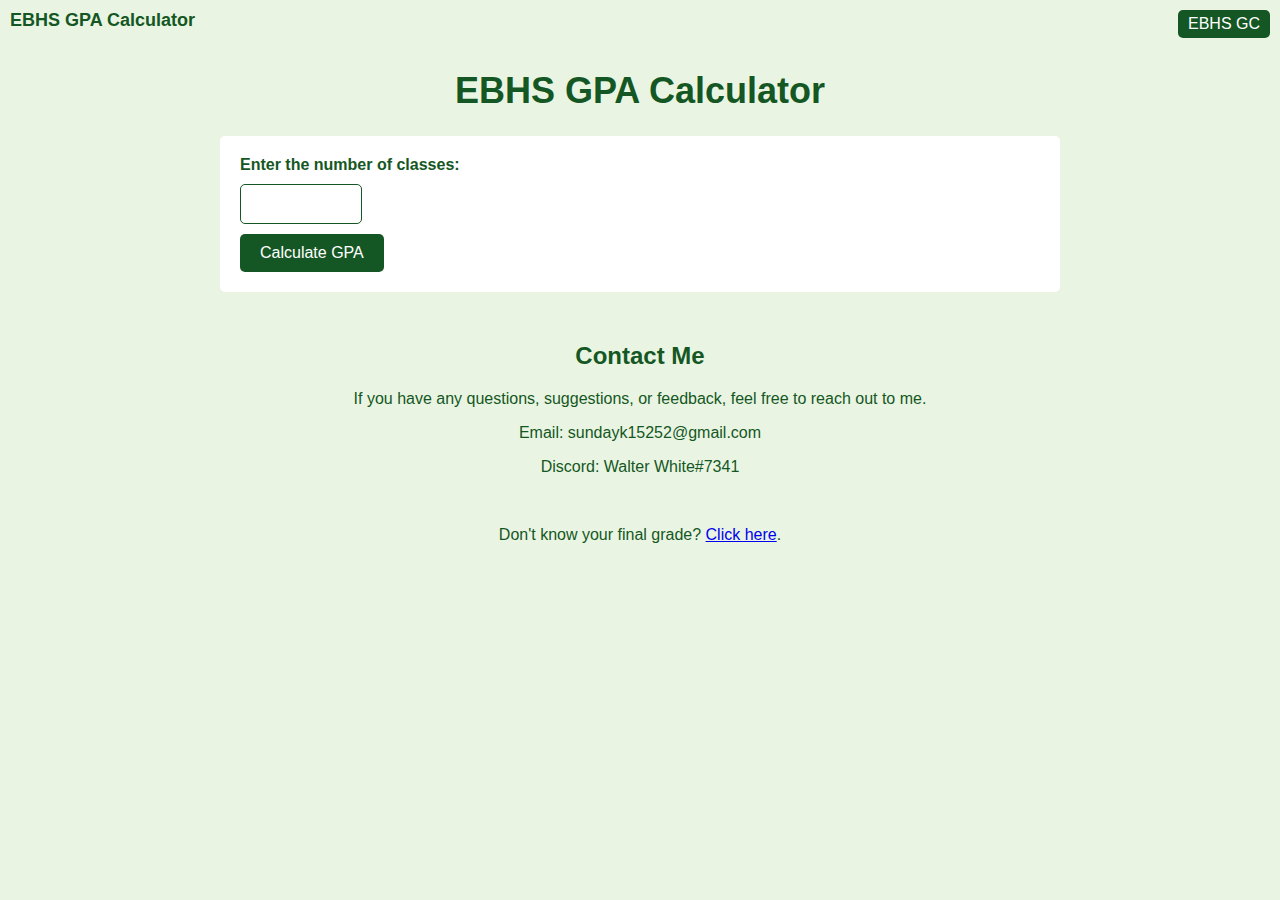
<file: gpa-calc/index.html>
<!DOCTYPE html>
<html>
<head>
    <title>Grade Calculator</title>
    <link rel="stylesheet" type="text/css" href="style.css">
    <style>
        /* CSS styles */
        body {
            background-color: #e9f5e2;
            color: #155724;
            font-family: Arial, sans-serif;
            padding: 20px;
            margin: 0;
            position: relative;
        }

        .class-row {
            display: flex;
            justify-content: flex-start;
        }

        #final-grade-link {
            text-align: center;
            margin-top: 50px;
        }
    </style>
</head>
<body>
    <div id="site-branding">EBHS GPA Calculator</div>
    <div id="logo">EBHS GC</div>
    
    <h1>EBHS GPA Calculator</h1>
    <div style="margin-bottom: 20px;"></div>
    <form onsubmit="event.preventDefault(); calculateGPA();">
        <label for="num-classes">Enter the number of classes:</label>
        <input type="number" id="num-classes" name="num-classes" required>
        
        <div id="class-details"></div>

  
        
        <button type="submit">Calculate GPA</button>
    </form>
    
    <div id="result">
        <h2 id="weighted-gpa"></h2>
        <h2 id="unweighted-gpa"></h2>
    </div>

    <div style="text-align: center; margin-top: 50px;">
        <h2>Contact Me</h2>
        <p>If you have any questions, suggestions, or feedback, feel free to reach out to me.</p>
        <p>Email: sundayk15252@gmail.com</p>
        <p>Discord: Walter White#7341</p>
    </div>
    
    <div id="final-grade-link">
        <p>Don't know your final grade? <a href="final-grade.html" class="final-grade-link">Click here</a>.</p>
    </div>
    
    <script src="script.js"></script>
</body>
</html>
</file>
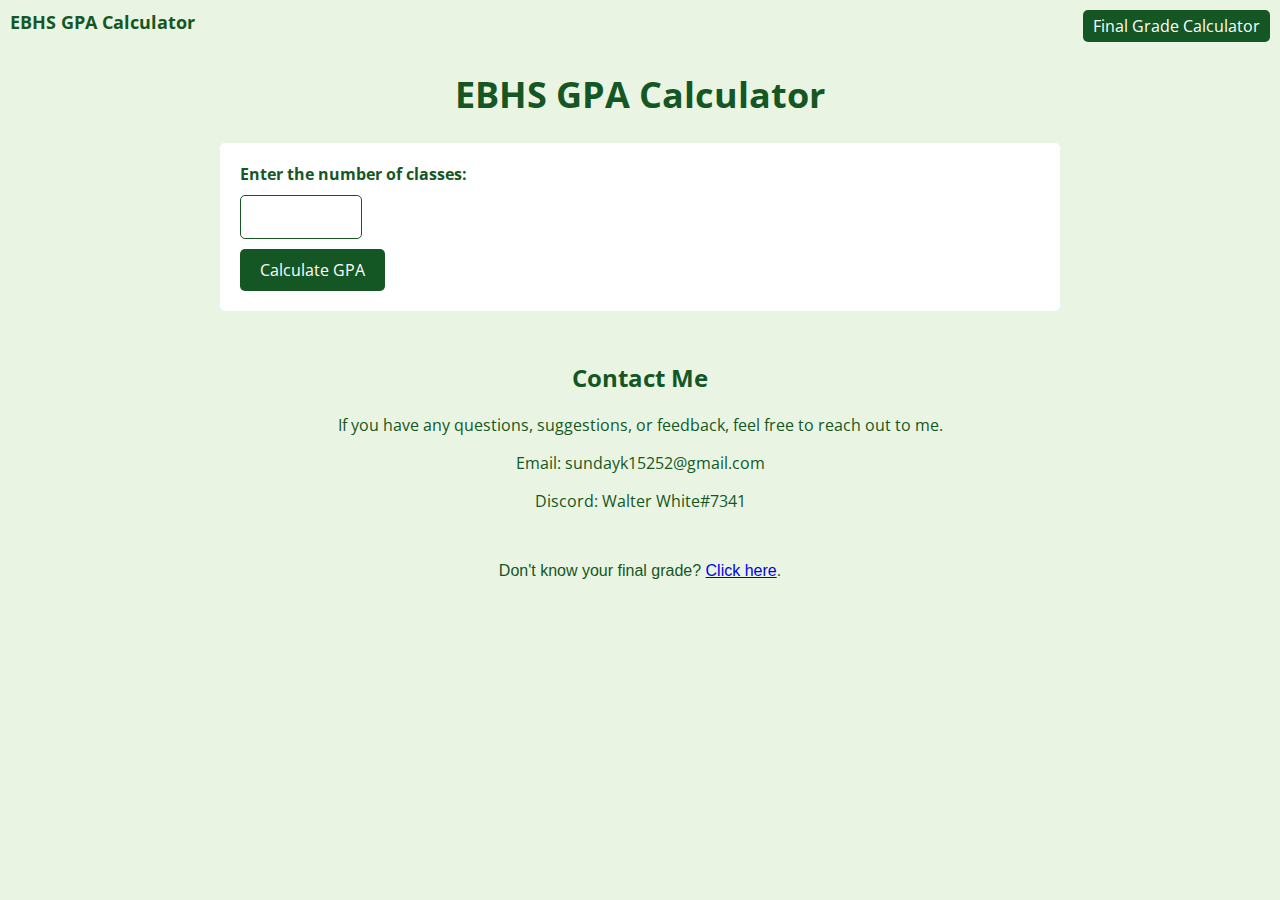
<file: pages/index.html>
<!DOCTYPE html>
<html>
<head>
    <title>GPA Calculator</title>
    <link rel="stylesheet" type="text/css" href="style.css">
    <style>
        /* CSS styles */
        body {
            background-color: #e9f5e2;
            color: #155724;
            font-family: Arial, sans-serif;
            padding: 20px;
            margin: 0;
            position: relative;
        }

        .class-row {
            display: flex;
            justify-content: flex-start;
        }

        #final-grade-link {
            text-align: center;
            margin-top: 50px;
        }
    </style>
</head>
<body>
    <div id="site-branding">EBHS GPA Calculator</div>
    <a id="final-grade" href="final-grade.html">Final Grade Calculator</a>
    
    <h1>EBHS GPA Calculator</h1>
    <div style="margin-bottom: 20px;"></div>
    <form onsubmit="event.preventDefault(); calculateGPA();">
        <label for="num-classes">Enter the number of classes:</label>
        <input type="number" id="num-classes" name="num-classes" required>
        
        <div id="class-details"></div>

  
        
        <button type="submit">Calculate GPA</button>
    </form>
    
    <div id="result">
        <h2 id="weighted-gpa"></h2>
        <h2 id="unweighted-gpa"></h2>
    </div>

    <div id="contactMe">
        <h2>Contact Me</h2>
        <p>If you have any questions, suggestions, or feedback, feel free to reach out to me.</p>
        <p>Email: sundayk15252@gmail.com</p>
        <p>Discord: Walter White#7341</p>
    </div>
    
    <div id="final-grade-link">
        <p>Don't know your final grade? <a href="final-grade.html" class="final-grade-link">Click here</a>.</p>
    </div>
    
    <script src="script.js"></script>
</body>
</html>
</file>
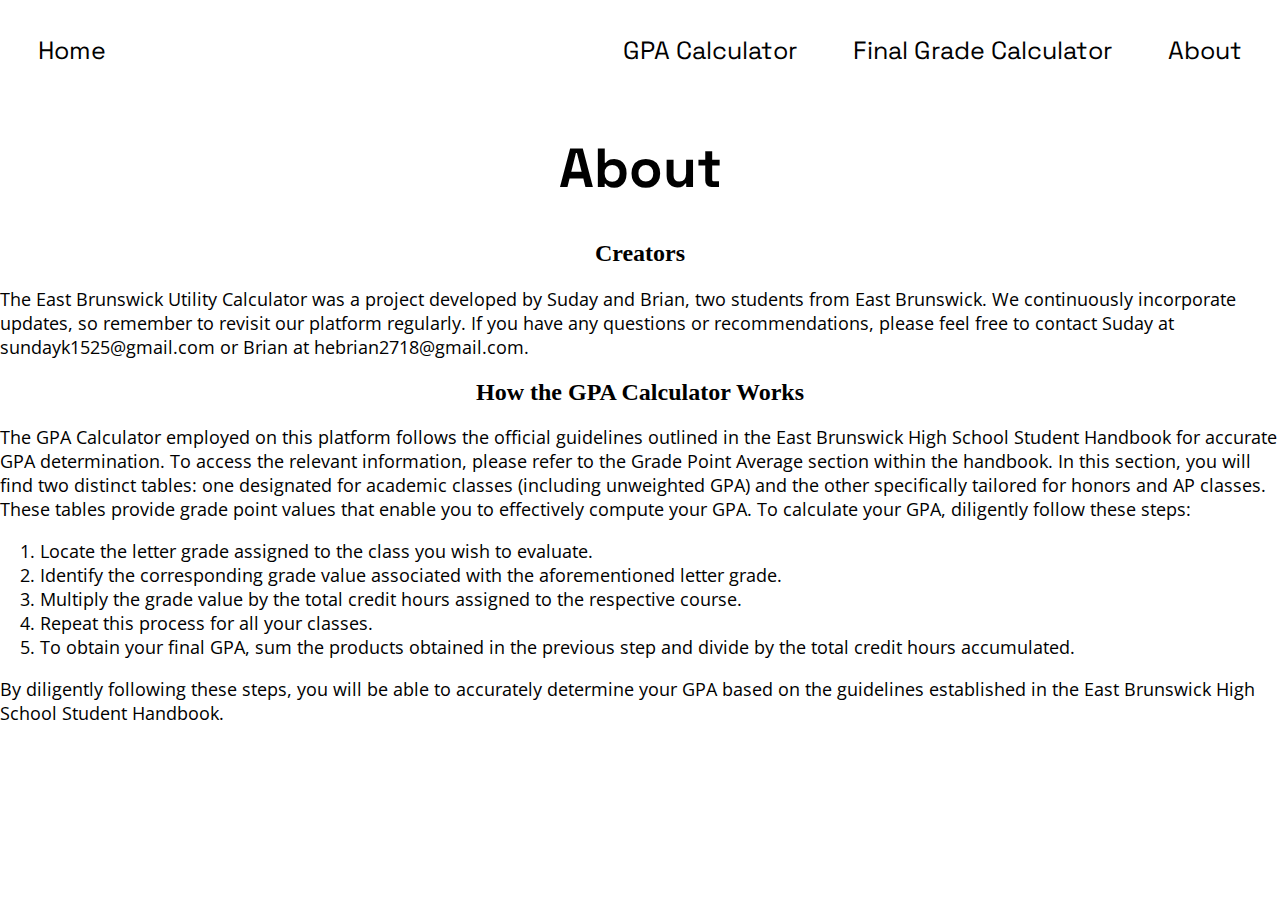
<file: about.html>
<!DOCTYPE html>
<html>
<head>
    <title>About</title>
    <link rel="stylesheet" href="style.css">
    <link rel="icon" type="png" href="eblogo.png"/>
</head>
<body>
    <div id="header">
        <div id="logo">
            <a href="home.html">Home</a>
        </div>
        <a href="about.html">About</a>
        <a href="finalGrade.html">Final Grade Calculator</a>
        <a href="gpaCalc.html">GPA Calculator</a>
    </div>
    <h1>About</h1>
    <h2>Creators</h2>
    <p class="aboutText">The East Brunswick Utility Calculator was a project developed by Suday and Brian, two students from East Brunswick. We continuously incorporate updates, so remember to revisit our platform regularly. If you have any questions or recommendations, please feel free to contact Suday at sundayk1525@gmail.com or Brian at hebrian2718@gmail.com.</p>
    <h2>How the GPA Calculator Works</h2>
    <p class="aboutText">The GPA Calculator employed on this platform follows the official guidelines outlined in the East Brunswick High School Student Handbook for accurate GPA determination. To access the relevant information, please refer to the Grade Point Average section within the handbook. In this section, you will find two distinct tables: one designated for academic classes (including unweighted GPA) and the other specifically tailored for honors and AP classes. These tables provide grade point values that enable you to effectively compute your GPA. To calculate your GPA, diligently follow these steps:</p>
    <ol class="aboutText">
        <li>Locate the letter grade assigned to the class you wish to evaluate.</li>
        <li>Identify the corresponding grade value associated with the aforementioned letter grade.</li>
        <li>Multiply the grade value by the total credit hours assigned to the respective course.</li>
        <li>Repeat this process for all your classes.</li>
        <li>To obtain your final GPA, sum the products obtained in the previous step and divide by the total credit hours accumulated.</li>
    </ol>
    <p class="aboutText">By diligently following these steps, you will be able to accurately determine your GPA based on the guidelines established in the East Brunswick High School Student Handbook.</p>
</body>
</html>
</file>
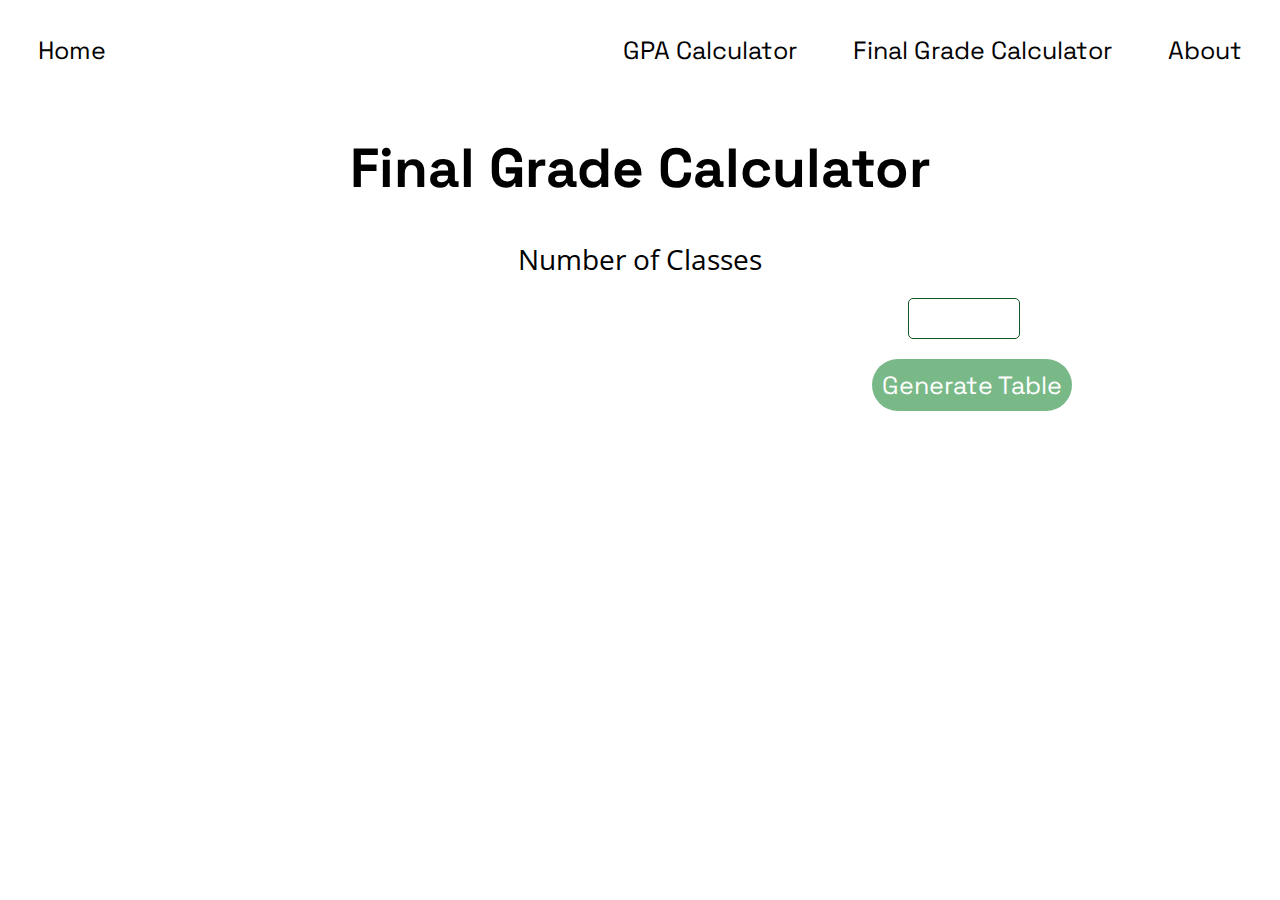
<file: finalGrade.html>
<!DOCTYPE html>
  <html>
    <head>
        <title>Final Grade Calculator</title>
          <link rel="stylesheet" href="style.css">
          <link rel="icon" type="png" href="eblogo.png"/>
    </head>
    <body>
        <div id="header">
            <div id="logo">
              <a href="home.html">Home</a>
            </div>
              <a href="about.html">About</a>
              <a href="finalGrade.html">Final Grade Calculator</a>
              <a href="gpaCalc.html">GPA Calculator</a>
          </div>
          <h1><center>Final Grade Calculator</center></h1>
            <form id="grade-form">
              <label id="classCount" for="class-count">Number of Classes</label>
              <input type="number" id="class-count" name="class-count" min="1" required>
                <br>
              <input type="submit" id="generateTable" value="Generate Table">
            </form>
          <div id="grade-table"></div>
          
          <script src="final-grade.js"></script>
    </body>
  </html>
</file>
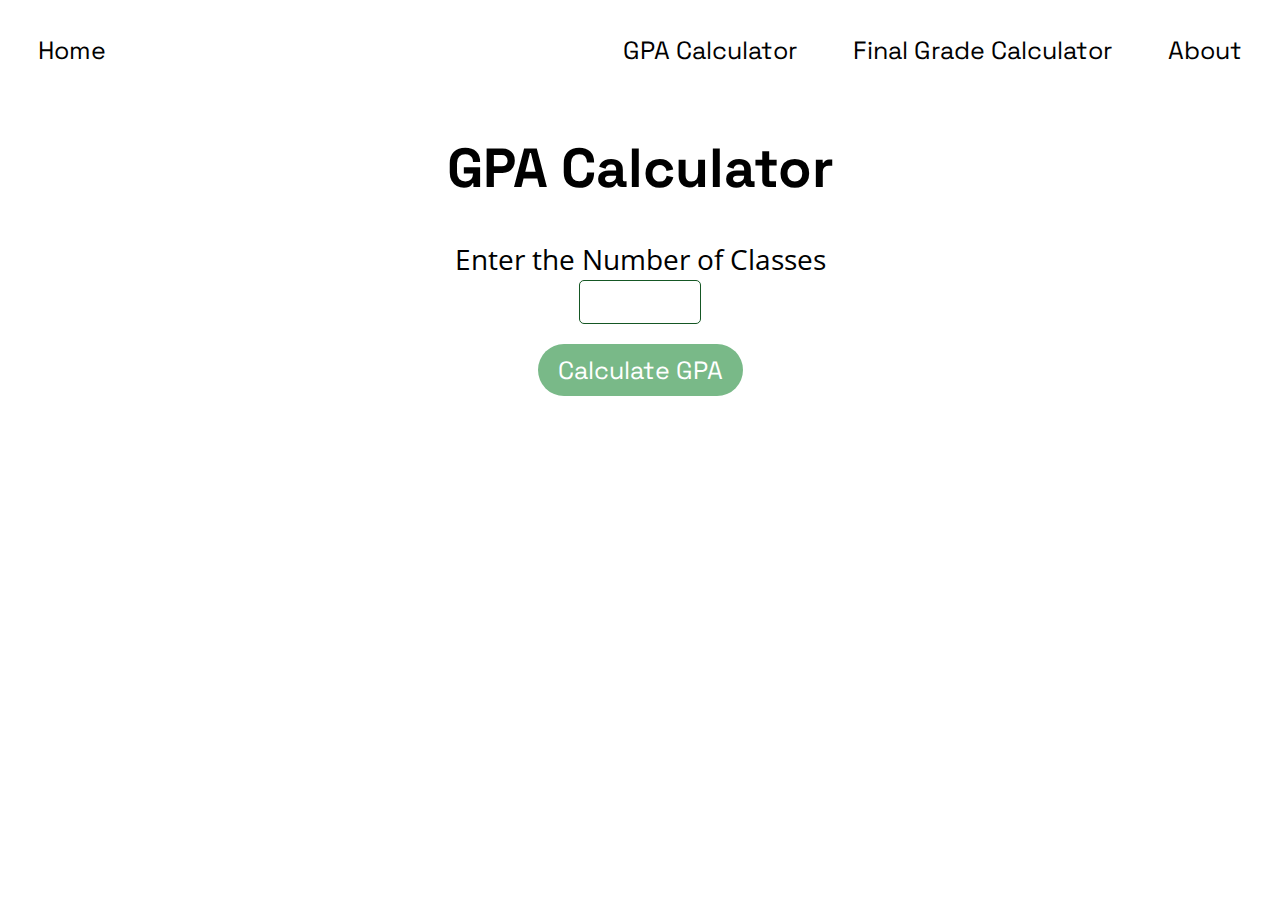
<file: gpaCalc.html>
<!DOCTYPE html>
  <html>
    <head>
        <title>GPA Calculator</title>
          <link rel="stylesheet" href="style.css">
          <link rel="icon" type="png" href="eblogo.png"/>
    </head>
    <body>
        <div id="header">
            <div id="logo">
              <a href="home.html">Home</a>
            </div>
              <a href="about.html">About</a>
              <a href="finalGrade.html">Final Grade Calculator</a>
              <a href="gpaCalc.html">GPA Calculator</a>
          </div>
          
          <h1><center>GPA Calculator</center></h1>
            <div style="margin-bottom: 20px;"></div>
              <form id="calculatorForm" onsubmit="event.preventDefault(); calculateGPA();">
                <label for="num-classes">Enter the Number of Classes<br></label>
                <input type="number" id="num-classes" name="num-classes" required>
            <div id="class-details"></div>
                <button id="calcGPA" type="submit">Calculate GPA</button>
              </form>
          
            <div id="result">
              <h2 id="weighted-gpa"></h2>
              <h2 id="unweighted-gpa"></h2>
            </div>
          
          <script src="script.js"></script>
    </body>
  </html>
</file>
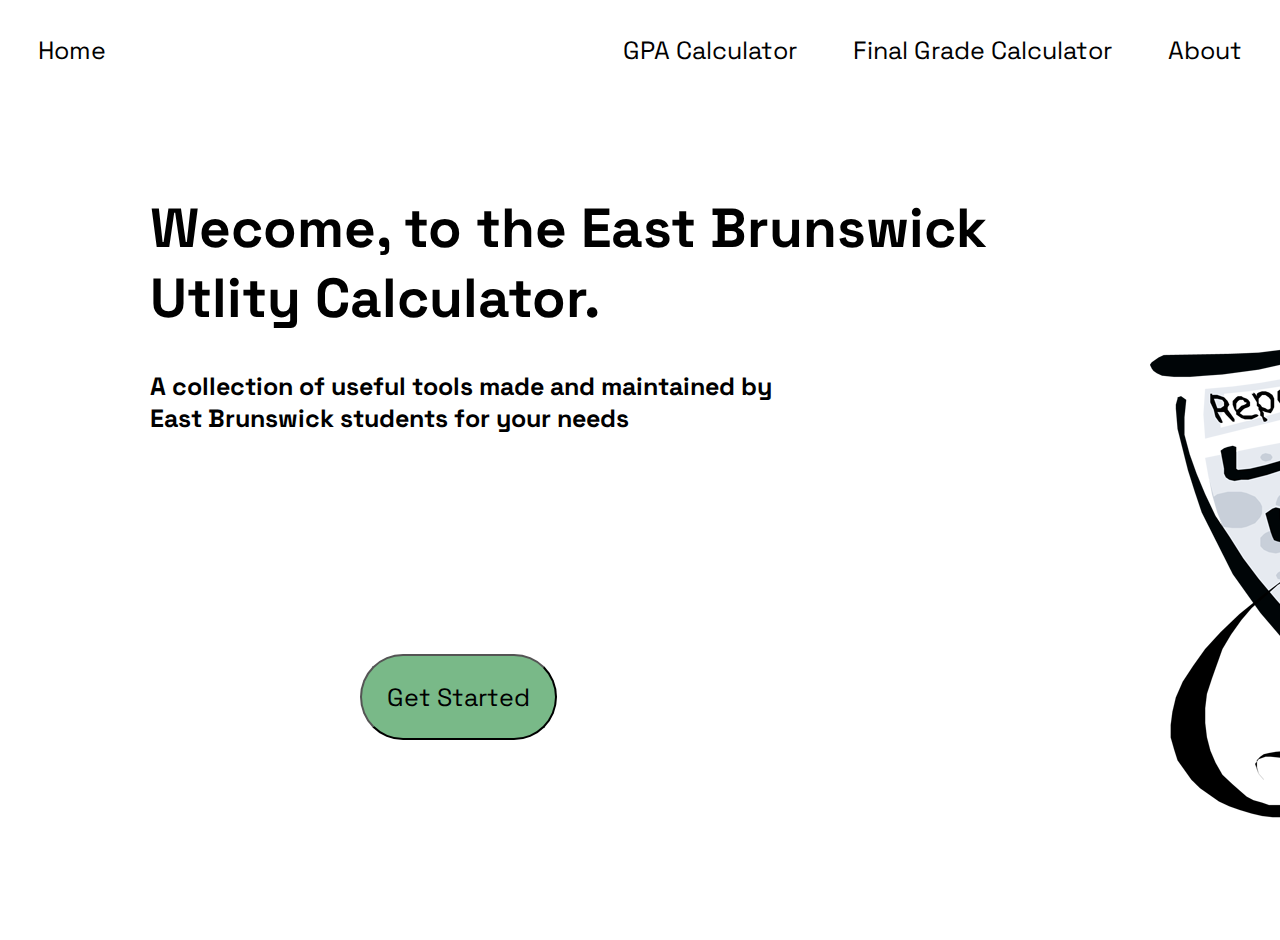
<file: home.html>
<!DOCTYPE html>
  <html>
    <head>
        <title>Home</title>
          <link rel="stylesheet" href="style.css">
          <link rel="icon" type="png" href="eblogo.png"/>
    </head>

    <body>
        <div id="header">
          <div id="logo">
            <a href="home.html">Home</a>
          </div>
            <a href="about.html">About</a>
            <a href="finalGrade.html">Final Grade Calculator</a>
            <a href="gpaCalc.html">GPA Calculator</a>
        </div>
          <h1 class="landing"> <img id="reportCard" src="gpa.png" alt="Report Card">  Wecome, to the East Brunswick <br> Utlity Calculator.</h1>
          
          <h2 id="description">A collection of useful tools made and maintained by<br> East Brunswick students for your needs</h2>
            <form class="link1" action="gpaCalc.html">
              <input type="submit" value="Get Started" class="landing1"></button>
            </form>
    </body>

  </html>
</file>
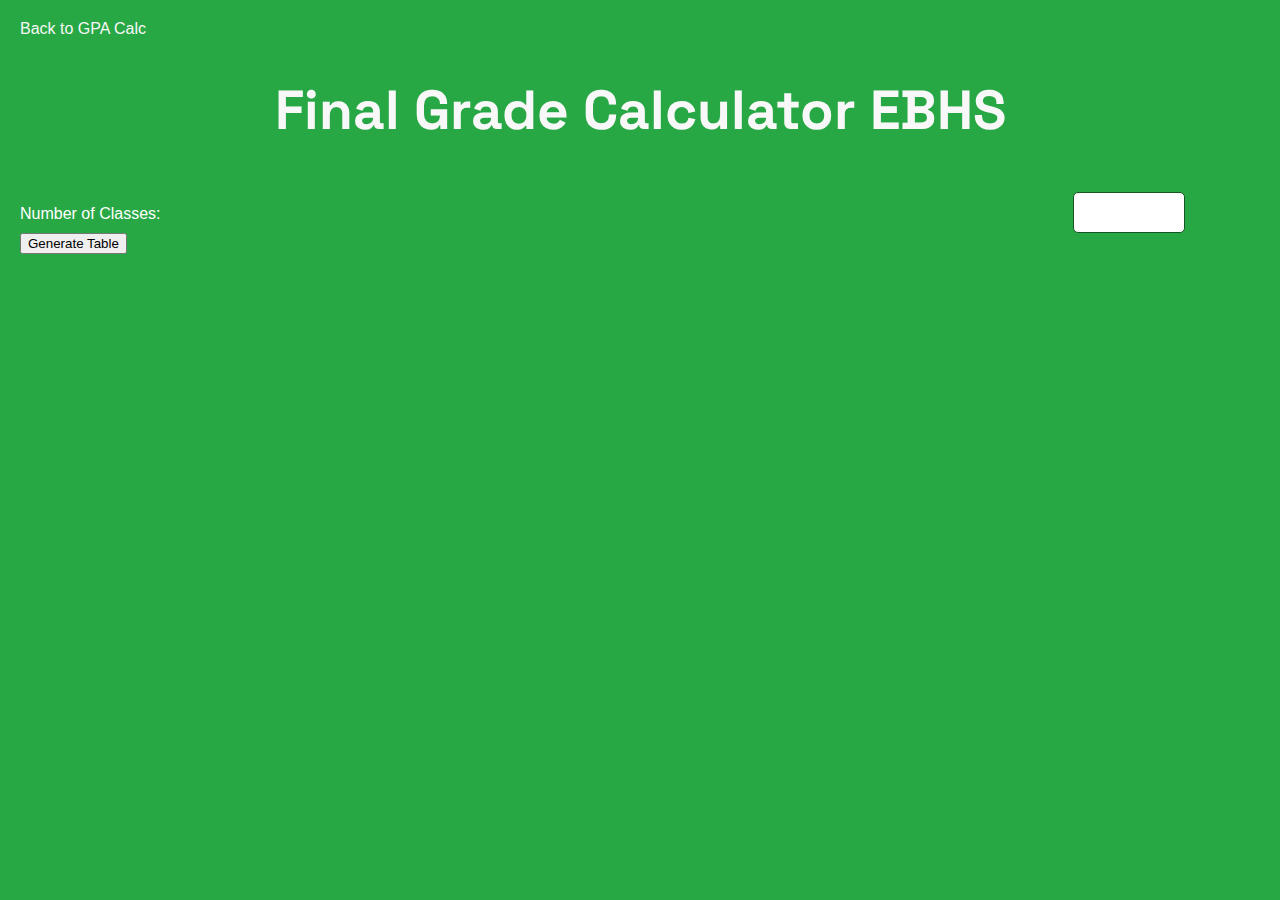
<file: gpa-calc/final-grade.html>
<!DOCTYPE html>
<html>
<head>
    <title>Final Grade Calculator</title>
    <link rel="stylesheet" type="text/css" href="../style.css">
    <link rel="stylesheet" type="text/css" href="final-grade.css">
</head>
<body>
    <a href="index.html" id="site-branding">Back to GPA Calc</a>

    <h1>Final Grade Calculator EBHS</h1>

    <form id="grade-form">
        <label for="class-count">Number of Classes:</label>
        <input type="number" id="class-count" name="class-count" min="1" required>
        <input type="submit" value="Generate Table">
    </form>

    <div id="grade-table"></div>

    <script src="final-grade.js"></script>
</body>
</html>
</file>
<file: gpa-calc/style.css>
body {
    background-color: #e9f5e2;
    color: #155724;
    font-family: Arial, sans-serif;
    padding: 20px;
    margin: 0;
    position: relative;
}

#logo {
    position: fixed;
    top: 10px;
    right: 10px;
    background-color: #155724;
    color: #fff;
    padding: 5px 10px;
    font-size: 16px;
    border-radius: 5px;
}

h1 {
    text-align: center;
    margin-top: 50px;
    font-size: 36px;
    color: #155724;
}

#subtitle {
    text-align: center;
    margin-bottom: 30px;
    font-size: 18px;
    color: #555;
}

form {
    background-color: #fff;
    padding: 20px;
    border-radius: 5px;
    max-width: 800px;
    margin: 0 auto;
}

label {
    display: block;
    margin-bottom: 10px;
    font-weight: bold;
    color: #155724;
}

input[type="number"],
select {
    width: 100px; /* Update the width value as per your preference */
    padding: 5px; /* Adjust the padding as needed */
    font-size: 14px; /* Adjust the font size as needed */
    border-radius: 5px;
    border: 1px solid #155724;
}


button[type="submit"] {
    background-color: #155724;
    color: #fff;
    padding: 10px 20px;
    font-size: 16px;
    border-radius: 5px;
    border: none;
    cursor: pointer;
    margin-top: 10px;
    transition: background-color 0.3s ease;
}

button[type="submit"]:hover {
    background-color: #0f3d1b;
}

#result {
    margin-top: 20px;
    text-align: center;
}

#result h2 {
    font-size: 18px;
    margin-bottom: 10px;
    color: #155724;
}

/* Updated styles for class boxes */
.class-box-container {
    display: flex;
    flex-wrap: wrap;
    justify-content: flex-start;
    align-items: flex-start;
    margin-top: 20px;
}

.class-box {
    background-color: #fff;
    padding: 10px; /* Adjust the padding value as needed */
    border-radius: 5px;
    margin: 10px;
    width: calc(50% - 20px);
    transition: all 0.3s ease;
    opacity: 1;
    transform: translateY(0);
    box-shadow: 0 0 10px rgba(0, 0, 0, 0.2);
  }
  
  .class-box label {
    margin-top: 5px; /* Adjust the margin-top value as needed */
  }
  
  .class-box select,
  .class-box input {
    margin-top: 5px; /* Adjust the margin-top value as needed */
  }
  
#num-classes {
    width: 100px; /* Increase the width value as per your preference */
    padding: 10px; /* Increase the padding as needed */
    font-size: 16px; /* Increase the font size as needed */
    border-radius: 5px;
    border: 1px solid #155724;
}

#credits,
#grade-letter,
#class-type {
    width: 200px; /* Increase the width value as per your preference */
    padding: 10px; /* Increase the padding as needed */
    font-size: 16px; /* Increase the font size as needed */
    border-radius: 5px;
    border: 1px solid #155724;
}

/* Removed styles for the Remove Class button */
.remove-class-btn {
    display: none;
}


/* Added styles for site branding */
#site-branding {
    position: absolute;
    top: 10px;
    left: 10px;
    font-size: 18px;
    color: #155724;
    font-weight: bold;
}

#site-footer {
    position: absolute;
    bottom: 10px;
    right: 10px;
    font-size: 14px;
    color: #555;
}

#site-footer::before {
    content: "\00a9";
}

#current-year {
    margin-left: 5px;
}
</file>
<file: pages/style.css>
@import url('https://fonts.googleapis.com/css2?family=Open+Sans:wght@300&display=swap');

body {
    background-color: #e9f5e2;
    color: #155724;
    font-family: 'Open Sans', sans-serif;
    padding: 20px;
    margin: 0;
    position: relative;
}

#final-grade {
    position: fixed;
    top: 10px;
    right: 10px;
    background-color: #155724;
    color: #fff;
    padding: 5px 10px;
    font-size: 16px;
    border-radius: 5px;
    text-decoration: none;
    font-family: 'Open Sans', sans-serif;
}

h1 {
    font-family: 'Open Sans', sans-serif;
    text-align: center;
    margin-top: 50px;
    font-size: 36px;
    color: #155724;
}

#subtitle {
    font-family: 'Open Sans', sans-serif;
    text-align: center;
    margin-bottom: 30px;
    font-size: 18px;
    color: #555;
}

form {
    font-family: 'Open Sans', sans-serif;
    background-color: #fff;
    padding: 20px;
    border-radius: 5px;
    max-width: 800px;
    margin: 0 auto;
}

label {
    font-family: 'Open Sans', sans-serif;
    display: block;
    margin-bottom: 10px;
    font-weight: bold;
    color: #155724;
}

input[type="number"],
select {
    width: 100px; /* Update the width value as per your preference */
    padding: 5px; /* Adjust the padding as needed */
    font-size: 14px; /* Adjust the font size as needed */
    border-radius: 5px;
    border: 1px solid #155724;
}


button[type="submit"] {
    font-family: 'Open Sans', sans-serif;
    background-color: #155724;
    color: #fff;
    padding: 10px 20px;
    font-size: 16px;
    border-radius: 5px;
    border: none;
    cursor: pointer;
    margin-top: 10px;
    transition: background-color 0.3s ease;
}

button[type="submit"]:hover {
    background-color: #0f3d1b;
}

#result {
    font-family: 'Open Sans', sans-serif;
    margin-top: 20px;
    text-align: center;
}

#result h2 {
    font-family: 'Open Sans', sans-serif;
    font-size: 18px;
    margin-bottom: 10px;
    color: #155724;
}

#contactMe {
    font-family: 'Open Sans', sans-serif;
    text-align: center;
    margin-top: 50px;
}

/* Updated styles for class boxes */
.class-box-container {
    display: flex;
    flex-wrap: wrap;
    justify-content: flex-start;
    align-items: flex-start;
    margin-top: 20px;
}

.class-box {
    background-color: #fff;
    padding: 10px; /* Adjust the padding value as needed */
    border-radius: 5px;
    margin: 10px;
    width: calc(50% - 20px);
    transition: all 0.3s ease;
    opacity: 1;
    transform: translateY(0);
    box-shadow: 0 0 10px rgba(0, 0, 0, 0.2);
  }
  
  .class-box label {
    margin-top: 5px; /* Adjust the margin-top value as needed */
  }
  
  .class-box select,
  .class-box input {
    margin-top: 5px; /* Adjust the margin-top value as needed */
  }
  
#num-classes {
    font-family: 'Open Sans', sans-serif;
    width: 100px; /* Increase the width value as per your preference */
    padding: 10px; /* Increase the padding as needed */
    font-size: 16px; /* Increase the font size as needed */
    border-radius: 5px;
    border: 1px solid #155724;
}

#credits,
#grade-letter,
#class-type {
    font-family: 'Open Sans', sans-serif;
    width: 200px; /* Increase the width value as per your preference */
    padding: 10px; /* Increase the padding as needed */
    font-size: 16px; /* Increase the font size as needed */
    border-radius: 5px;
    border: 1px solid #155724;
}

/* Removed styles for the Remove Class button */
.remove-class-btn {
    display: none;
}


/* Added styles for site branding */
#site-branding {
    font-family: 'Open Sans', sans-serif;
    position: absolute;
    top: 10px;
    left: 10px;
    font-size: 18px;
    color: #155724;
    font-weight: bold;
}

#site-footer {
    font-family: 'Open Sans', sans-serif;
    position: absolute;
    bottom: 10px;
    right: 10px;
    font-size: 14px;
    color: #555;
}

#site-footer::before {
    content: "\00a9";
}

#current-year {
    margin-left: 5px;
}
</file>
<file: style.css>
@import url('https://fonts.googleapis.com/css2?family=Open+Sans:wght@300&display=swap');
@import url('https://fonts.googleapis.com/css2?family=Asap:wght@100&family=Open+Sans:wght@300&display=swap');
@import url('https://fonts.googleapis.com/css2?family=Asap:wght@100&family=Open+Sans:wght@300&family=Space+Grotesk&display=swap');

html {
  margin: 0;
  padding: 0;
}

body {
  margin: 0;
  padding: 0;
}

#header {
    overflow: hidden;
    background-color: #ffffff;
    padding-top: 10px;
    padding-bottom: 5px;
    padding-left: 10px;
    padding-right: 10px;
    background-color: #ffffff;
  }
  
  /* Style the header links */
  #header a {
    float: right;
    font-family: 'Space Grotesk', sans-serif;
    color: rgb(0, 0, 0);
    text-align: center;
    padding: 28px;
    text-decoration: none;
    font-size: 25px;
    line-height: 25px;
    border-radius: 4px;
    border-radius: 500px;
  }
  
  /* Change the background color on mouse-over */
  #header a:hover {
    transition: 0.3s;
    background-color: #c8d8cc;
    color: white;
  }

  #logo {
    float:left;
  }

  .landing {
    font-size: 55px;
    padding-top: 60px;
    padding-left: 150px;
    text-align: left;
    font-family: 'Space Grotesk', sans-serif;
  }

  h1 {
    position: static;
    font-size: 55px;
    text-align: center;
    font-family: 'Space Grotesk', sans-serif;
  }

  #description {
    font-size: 25px;
    padding-top: 0px;
    padding-left: 150px;
    text-align: left;
    font-family: 'Space Grotesk', sans-serif;
  }

  .landing1 {
    margin: 200px 360px;
    padding-top: 500px;
    border-radius: 500px;
    padding: 25px;
    color: black;
    background-color: #79b988;
    text-align: center;
    font-size: 25px;
    font-family: 'Space Grotesk', sans-serif;
    text-decoration: none;
  }
  
  .landing1:hover {
    transition: 0.5s;
    background-color: #5fa76f;
  }
  
  #reportCard {
    position: absolute;
    margin-left: 1000px;
  }

  /* gpaCalc */

  h2 {
    text-align: center;
  }

  #calculatorForm {
    margin: auto;
    font-family: 'Open Sans', sans-serif;
    font-size: 28px;
  }

  #num-classes {
    margin-top: 20px;
    font-size: 25px;
    margin: auto;
    font-family: 'Courier New', Courier, monospace;
  }

  #class-details {
    margin: auto;
  }

  #calcGPA {
    margin-top: 20px;
    font-size: 25px;
    background-color: #79b988;
    border-radius: 500px;
    font-family:'Space Grotesk', sans-serif;
    border-width: 1px;
  }

  input[type="number"], select {
    width: 100px; /* Update the width value as per your preference */
    padding: 5px; /* Adjust the padding as needed */
    font-size: 14px; /* Adjust the font size as needed */
    border-radius: 5px;
    margin: auto;
    border: 1px solid #155724;
}


button[type="submit"] {
    margin: auto;
    font-family: 'Open Sans', sans-serif;
    background-color: #155724;
    color: #fff;
    padding: 10px 20px;
    font-size: 16px;
    border-radius: 5px;
    border: none;
    cursor: pointer;
    margin-top: 10px;
    transition: 0.3s;
}

button[type="submit"]:hover {
  text-align: center;
  background-color: #0f3d1b;
}

#result {
  text-align: center;
  font-family: 'Open Sans', sans-serif;
  margin-top: 20px;
  text-align: center;
}

#result h2 {
  text-align: center;
  font-family: 'Open Sans', sans-serif;
  font-size: 18px;
  margin-bottom: 10px;
  color: #155724;
}


/* Updated styles for class boxes */
.class-box-container {
  text-align: center;
  display: flex;
  flex-wrap: wrap;
  justify-content: flex-start;
  align-items: flex-start;
  margin-top: 20px;
}

.class-box {
  margin-top: 25px;
  margin-left: 249px;
  text-align: center;
  background-color: #fff;
  padding: 10px; /* Adjust the padding value as needed */
  padding-bottom: 100px;
  border-radius: 5px;
  width: calc(75% - 20px);
  transition: all 0.3s ease;
  opacity: 1;
  transform: translateY(0);
  box-shadow: 0 0 10px rgba(0, 0, 0, 0.2);
}

.class-box label {
  text-align: center;
  margin-top: 5px; /* Adjust the margin-top value as needed */
}

.class-box select, .class-box input {
  font-family: 'Open Sans', sans-serif;
  text-align: center;
  font-weight: bold;
  margin-top: 5px; /* Adjust the margin-top value as needed */
}

#num-classes {
  text-align: center;
  font-family: 'Open Sans', sans-serif;
  width: 100px; /* Increase the width value as per your preference */
  padding: 10px; /* Increase the padding as needed */
  font-size: 16px; /* Increase the font size as needed */
  border-radius: 5px;
  border: 1px solid #155724;
}

#credits, #grade-letter, #class-type {
  text-align: center;
  font-family: 'Open Sans', sans-serif;
  width: 200px; /* Increase the width value as per your preference */
  padding: 10px; /* Increase the padding as needed */
  font-size: 16px; /* Increase the font size as needed */
  border-radius: 5px;
  border: 1px solid #155724;
}

/* Removed styles for the Remove Class button */
.remove-class-btn {
  display: none;
  text-align: center;
}

#site-navigation {
  text-align: center;
  font-family: 'Open Sans', sans-serif;
  position: absolute;
  top: 10px;
  right: 10px;
}

#site-navigation a {
  color: #155724;
  text-decoration: none;
  margin-left: 10px;
  text-align: center;
}

/* Added styles for site footer */
#site-footer {
  text-align: center;
  font-family: 'Open Sans', sans-serif;
  position: absolute;
  bottom: 10px;
  right: 10px;
  font-size: 14px;
  color: #555;
}

#site-footer::before {
  content: "\00a9";
}

#current-year {
  margin-left: 5px
}

#calculatorForm {
  text-align: center;
  text-align: center;
}

#final-grade {
  position: fixed;
  top: 10px;
  right: 10px;
  background-color: #155724;
  color: #fff;
  padding: 5px 10px;
  font-size: 16px;
  border-radius: 5px;
  text-decoration: none;
  font-family: 'Open Sans', sans-serif;
}

#classCount {
  font-family: 'Open Sans', sans-serif;
  display: block;
  margin-bottom: 10px;
  text-align: center;
  font-size: 28px;
  color:black;
}

#class-count {
  margin-left: 908px;
  margin-top: 10px;
  font-size: 25px;
  text-align: center;
  font-family: 'Courier New', Courier, monospace;
}

#generateTable {
  padding: 10px;
  margin-top: 20px;
  font-size: 25px;
  margin-left: 872px;
  background-color: #79b988;
  border-radius: 500px;
  font-family:'Space Grotesk', sans-serif;
  border-width: 0px;
  color: white;
  text-align: center;
}

#grade-table {
  display: flex;
  flex-wrap: wrap;
  justify-content: flex-start;
  align-items: flex-start;
  margin-top: 20px;
  margin-left: 360px;
}

/* about */

.aboutText {
  font-size: 18px;
  font-family: 'Open sans', sans-serif;
}
</file>
<file: gpa-calc/final-grade.css>
/* CSS styles for final-grade.html */
body {
    background-color: #28a745;
    color: #ffffff;
    font-family: Arial, sans-serif;
    padding: 20px;
    margin: 0;
    position: relative;
}

h1 {
    color: #f8f8f8;
}

a {
    color: #f8f8f8;
    text-decoration: none;
}

table {
    width: 100%;
    border-collapse: collapse;
    margin-bottom: 20px;
    background-color: #f8f8f8;
}

th,
td {
    padding: 10px;
    text-align: center;
    border: 1px solid #ffffff;
    color: #28a745;
}

th {
    background-color: #ffffff;
    font-weight: bold;
}

tr:nth-child(even) {
    background-color: #e6e6e6;
}

tr:hover {
    background-color: #dcdcdc;
}

.button {
    display: inline-block;
    padding: 10px 20px;
    font-size: 18px;
    font-weight: bold;
    text-align: center;
    text-decoration: none;
    background-color: #28a745;
    color: #ffffff;
    border: none;
    border-radius: 4px;
    cursor: pointer;
}

.button:hover {
    background-color: #218838;
}
</file>
